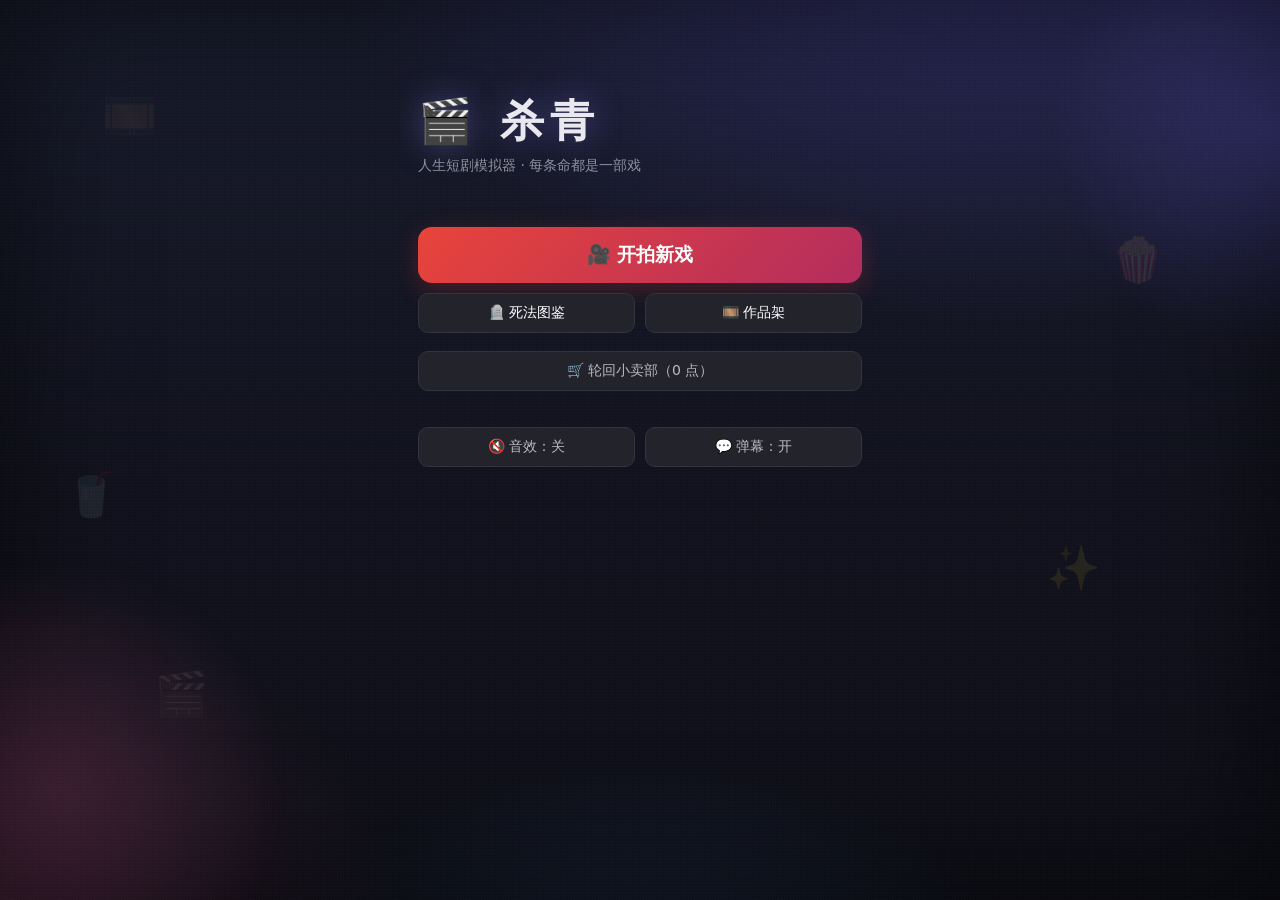
<file: index.html>
<!DOCTYPE html>
<html lang="zh-CN">
<head>
<meta charset="UTF-8">
<meta name="viewport" content="width=device-width, initial-scale=1, maximum-scale=1, user-scalable=no">
<title>杀青 · 人生短剧模拟器</title>
<link rel="stylesheet" href="src/ui/styles.css">
</head>
<body>
<div class="ambient amb1"></div>
<div class="ambient amb2"></div>
<div id="app">
  <!-- 片名页 -->
  <section id="screen-title" class="screen">
    <div class="bgfloat" style="top:10%;left:8%">🎞️</div>
    <div class="bgfloat" style="top:26%;right:9%;animation-delay:2s">🍿</div>
    <div class="bgfloat" style="bottom:20%;left:12%;animation-delay:4s">🎬</div>
    <div class="bgfloat" style="bottom:34%;right:14%;animation-delay:1.2s">✨</div>
    <div class="bgfloat" style="top:52%;left:5%;animation-delay:3s">🥤</div>
    <div class="brand">🎬 杀青</div>
    <div class="brand-sub">人生短剧模拟器 · 每条命都是一部戏</div>
    <div id="director-line" class="director"></div>
    <div id="career" class="career hidden">
      <div id="career-1" class="career-row"></div>
      <div id="career-2" class="career-row"></div>
    </div>
    <div class="menu-btns">
      <button id="btn-start" class="big-btn">🎥 开拍新戏</button>
      <div class="row">
        <button id="btn-dex" class="mid-btn">🪦 死法图鉴</button>
        <button id="btn-works" class="mid-btn">🎞️ 作品架</button>
      </div>
      <div class="row small-row">
        <button id="btn-shop" class="mid-btn ghost">🛒 轮回小卖部（<span id="reinc-num">0</span> 点）</button>
      </div>
      <div class="row small-row">
        <button id="btn-feast" class="mid-btn ghost hidden">🏆 杀青宴</button>
      </div>
      <div class="row small-row">
        <button id="btn-sound" class="mid-btn ghost">🔇 音效：关</button>
        <button id="btn-danmu" class="mid-btn ghost">💬 弹幕：开</button>
      </div>
    </div>
    <div id="shop" class="shop hidden"></div>
    <div id="challenge-banner" class="challenge hidden"></div>
  </section>

  <!-- 选角 -->
  <section id="screen-draft" class="screen hidden">
    <h2>选角：天赋十连抽</h2>
    <p class="hint">点牌翻开，选 3 张。灰卡不丢人，负面的才有节目效果。</p>
    <div id="draft-grid" class="draft-grid"></div>
    <div class="bottom-bar"><button id="btn-draft-ok" class="big-btn" disabled>确定阵容（0/3）</button></div>
  </section>

  <!-- 配点 -->
  <section id="screen-points" class="screen hidden">
    <h2>剧组配置</h2>
    <p class="hint">剩 <b id="pts-left">20</b> 点。体质决定寿命，快乐决定你能不能活到用寿命。</p>
    <div id="preset-row" class="preset-row"></div>
    <div id="dims-rows" class="dims-rows"></div>
    <div class="row" style="margin-top:14px">
      <span class="hint">性别：</span>
      <button class="sex-btn" data-sex="m">男</button>
      <button class="sex-btn" data-sex="f">女</button>
      <button class="sex-btn" data-sex="r">随机</button>
    </div>
    <div class="bottom-bar"><button id="btn-life-start" class="big-btn">🎬 开机！</button></div>
  </section>

  <!-- 拍摄中 -->
  <section id="screen-life" class="screen hidden">
    <div id="hud">
      <div id="hud-top">
        <div id="hud-age">0 岁 <span id="hud-chapter"></span></div>
        <div id="hud-right">
          <span id="hud-titles" class="hud-mini">🏅0</span>
          <button id="btn-profile" class="hud-btn">📊</button>
        </div>
      </div>
      <div id="hud-dims"></div>
      <div id="hud-chips"></div>
      <div id="hud-cast"></div>
    </div>
    <div id="stream-wrap">
      <div id="danmu-layer"></div>
      <div id="stream"></div>
      <div id="tap-hint">点击 · 过一年（长按连点）</div>
    </div>
    <div class="bottom-bar">
      <button id="btn-auto" class="mid-btn ghost">▶ 自动</button>
      <button id="btn-skip-life" class="mid-btn ghost">⏭ 快进到事件</button>
    </div>
    <!-- 决策弹层 -->
    <div id="ask" class="ask hidden">
      <div class="ask-card">
        <div id="ask-title" class="ask-title"></div>
        <div id="ask-opts" class="ask-opts"></div>
      </div>
    </div>
    <!-- 演员档案 -->
    <div id="profile" class="ask hidden" style="z-index:15">
      <div class="ask-card profile-card">
        <div class="ask-title">📊 演员档案 <span id="prof-age" style="color:#8a8a98;font-size:13px;font-weight:400"></span></div>
        <div id="prof-body"></div>
        <button id="btn-profile-close" class="mid-btn" style="margin-top:10px">收起</button>
      </div>
    </div>
    <!-- QTE -->
    <div id="qte" class="qte hidden">
      <div class="qte-title" id="qte-title">高考 · 狂点答题！</div>
      <div class="qte-time"><div id="qte-bar"></div></div>
      <div class="qte-count" id="qte-count">0</div>
      <button id="qte-btn" class="qte-btn">点！</button>
    </div>
    <!-- 大劫算分 -->
    <div id="boss" class="boss hidden">
      <div class="boss-title" id="boss-title"></div>
      <div class="boss-calc" id="boss-calc"></div>
      <div class="boss-bar-wrap"><div class="boss-line" id="boss-line"></div><div id="boss-fill"></div></div>
      <div class="boss-result" id="boss-result"></div>
      <button id="boss-ok" class="mid-btn hidden">继续</button>
    </div>
  </section>

  <!-- 杀青海报 -->
  <section id="screen-poster" class="screen hidden">
    <h2>本片已杀青</h2>
    <div id="challenge-result" class="challenge hidden"></div>
    <canvas id="poster-canvas" width="720" height="1280"></canvas>
    <div class="poster-btns">
      <button id="btn-save" class="mid-btn">🖼️ 保存海报</button>
      <button id="btn-copy" class="mid-btn">📋 复制文案</button>
    </div>
    <div class="poster-btns">
      <button id="btn-rewatch" class="mid-btn ghost">📜 重看一生</button>
      <button id="btn-challenge" class="mid-btn ghost">⚔️ 发起同题挑战</button>
      <button id="btn-again" class="big-btn glow">🎥 再拍一部（轮回点数 +<span id="reinc-gain">0</span>）</button>
    </div>
    <div id="inherit-row" class="inherit-row"></div>
  </section>

  <!-- 图鉴/作品架 -->
  <section id="screen-dex" class="screen hidden">
    <div class="dex-tabs">
      <button class="tab-btn active" data-tab="dex">🪦 死法图鉴</button>
      <button class="tab-btn" data-tab="works">🎞️ 作品架</button>
      <button class="tab-btn" data-tab="ach">🏆 成就</button>
    </div>
    <div id="dex-grid" class="dex-grid"></div>
    <div id="works-grid" class="dex-grid hidden"></div>
    <div id="ach-grid" class="dex-grid hidden"></div>
    <div class="bottom-bar"><button id="btn-dex-back" class="mid-btn">返回</button></div>
  </section>

  <!-- 杀青宴 -->
  <section id="screen-feast" class="screen hidden">
    <div class="brand" style="font-size:34px">🏆 杀青宴</div>
    <div id="feast-speech" class="director"></div>
    <div id="feast-list" class="dex-grid" style="grid-template-columns:1fr;margin-top:12px"></div>
    <div class="bottom-bar"><button id="btn-feast-back" class="mid-btn">返回</button></div>
  </section>
</div>

  <!-- 重看一生 -->
  <div id="rewatch" class="qte hidden">
    <div class="boss-title">📜 一生全本</div>
    <div id="rewatch-list" class="rewatch-list"></div>
    <button id="btn-rewatch-close" class="mid-btn">关闭</button>
  </div>
</div>
<script src="src/engine/engine.js"></script>
<script src="content/talents.js"></script>
<script src="content/talents2.js"></script>
<script src="content/fillers.js"></script>
<script src="content/crises.js"></script>
<script src="content/crises2.js"></script>
<script src="content/decades.js"></script>
<script src="content/traits.js"></script>
<script src="content/bosses.js"></script>
<script src="content/tracks.js"></script>
<script src="content/deaths.js"></script>
<script src="content/deaths2.js"></script>
<script src="content/events-child.js"></script>
<script src="content/events-teen.js"></script>
<script src="content/events-young.js"></script>
<script src="content/events-mid.js"></script>
<script src="content/events-late.js"></script>
<script src="content/events-rare.js"></script>
<script src="content/events-extra.js"></script>
<script src="content/tracks2.js"></script>
<script src="content/events-more1.js"></script>
<script src="content/events-more2.js"></script>
<script src="content/events-more3.js"></script>
<script src="content/events-more4.js"></script>
<script src="content/events-more5.js"></script>
<script src="content/events-more6.js"></script>
<script src="content/arcs-boss.js"></script>
<script src="content/arcs-love.js"></script>
<script src="content/arcs-life.js"></script>
<script src="content/arcs-misc.js"></script>
<script src="content/events-fill1.js"></script>
<script src="content/events-fill2.js"></script>
<script src="content/events-fill3.js"></script>
<script src="content/misc.js"></script>
<script src="content/achievements.js"></script>
<script src="content/titles.js"></script>
<script src="content/arcs-echo.js"></script>
<script src="content/arcs-pack3.js"></script>
<script src="content/arcs-pack4.js"></script>
<script src="content/arcs-pack5.js"></script>
<script src="content/names.js"></script>
<script src="src/ui/sfx.js"></script>
<script src="src/ui/poster.js"></script>
<script src="src/ui/app.js"></script>
</body>
</html>
</file>
<file: src/ui/styles.css>
/* 杀青 · 深色片场风 */
* { margin: 0; padding: 0; box-sizing: border-box; -webkit-tap-highlight-color: transparent; }
html, body { height: 100%; }
body {
  font-family: "PingFang SC", "Microsoft YaHei", system-ui, sans-serif;
  color: #e8e8ee;
  display: flex; justify-content: center;
  overflow: hidden;
  /* 片场夜景：深靛蓝多层渐变 */
  background:
    radial-gradient(1100px 700px at 78% -12%, rgba(74,66,168,.46) 0%, transparent 62%),
    radial-gradient(900px 640px at -8% 104%, rgba(160,64,108,.28) 0%, transparent 58%),
    radial-gradient(700px 500px at 50% 118%, rgba(44,84,132,.34) 0%, transparent 60%),
    linear-gradient(180deg, #171a2b 0%, #10111c 55%, #0d0e16 100%);
  background-attachment: fixed;
}
/* 暗角 */
body::before {
  content: ''; position: fixed; inset: 0; z-index: 0; pointer-events: none;
  box-shadow: inset 0 0 140px rgba(0,0,0,.62);
}
/* 胶片颗粒（纯 CSS 点阵） */
body::after {
  content: ''; position: fixed; inset: 0; z-index: 0; pointer-events: none; opacity: .5;
  background-image: radial-gradient(rgba(255,255,255,.028) 1px, transparent 1.2px);
  background-size: 3px 3px;
}
/* 环境光斑 */
.ambient { position: fixed; z-index: 0; pointer-events: none; }
.amb1 { width: 480px; height: 480px; top: -12%; right: -18%;
  background: radial-gradient(circle, rgba(104,92,230,.22) 0%, transparent 64%);
  animation: drift1 26s ease-in-out infinite alternate; }
.amb2 { width: 520px; height: 520px; bottom: -16%; left: -16%;
  background: radial-gradient(circle, rgba(210,90,140,.15) 0%, transparent 64%);
  animation: drift2 33s ease-in-out infinite alternate; }
@keyframes drift1 { to { transform: translate(-60px, 50px) scale(1.12); } }
@keyframes drift2 { to { transform: translate(50px, -46px) scale(1.08); } }
#app { width: 100%; max-width: 480px; height: 100dvh; position: relative; z-index: 1; display: flex; flex-direction: column; }
.screen { position: absolute; inset: 0; display: flex; flex-direction: column; padding: 20px 18px 14px; overflow-y: auto; }
.hidden { display: none !important; }
h2 { font-size: 20px; margin-bottom: 6px; }
.hint { font-size: 13px; color: #9a9aa8; margin-bottom: 12px; line-height: 1.6; }
.row { display: flex; gap: 10px; align-items: center; }
.small-row { margin-top: 8px; }

/* 按钮 */
button { font-family: inherit; border: none; cursor: pointer; color: #fff; transition: transform .06s, filter .15s; }
button:active { transform: scale(.96); }
.big-btn { background: linear-gradient(135deg, #e8443a, #b32d5e); font-size: 19px; font-weight: 700; padding: 15px 22px; border-radius: 14px; width: 100%; box-shadow: 0 6px 24px rgba(232,68,58,.25); }
.big-btn:disabled { filter: grayscale(1) brightness(.6); }
.mid-btn { background: #23232c; border: 1px solid #34343f; padding: 10px 14px; border-radius: 10px; font-size: 14px; flex: 1; }
.mid-btn.ghost { color: #b9b9c6; }
.menu-btns { margin-top: 18px; display: flex; flex-direction: column; gap: 10px; }
.bottom-bar { padding: 10px 0 4px; }

/* 片名页 */
.brand { font-size: 44px; font-weight: 900; letter-spacing: 6px; margin-top: 8vh; text-shadow: 0 0 34px rgba(150,140,255,.35); }
.brand-sub { color: #8f8f9d; margin-top: 6px; font-size: 14px; }
.director { margin-top: 14px; font-size: 13px; color: #c8a24a; min-height: 20px; line-height: 1.6; }
.shop { margin-top: 12px; background: #17171e; border: 1px solid #2c2c38; border-radius: 12px; padding: 12px; display: flex; flex-direction: column; gap: 8px; }
.shop button { text-align: left; }
.challenge { margin-top: 12px; background: rgba(232,68,58,.12); border: 1px solid rgba(232,68,58,.4); border-radius: 10px; padding: 10px; font-size: 13px; color: #ffb0a9; line-height: 1.6; }

/* 选角 */
.draft-grid { display: grid; grid-template-columns: repeat(5, 1fr); gap: 8px; }
.tcard { aspect-ratio: 3/4.4; border-radius: 10px; background: #1c1c24; border: 1px solid #2e2e3a; position: relative; overflow: hidden; display: flex; flex-direction: column; align-items: center; justify-content: center; gap: 4px; font-size: 11px; padding: 4px; transition: transform .18s, box-shadow .18s; }
.tcard .back { position: absolute; inset: 0; background: linear-gradient(160deg, #262631, #16161d); display: flex; align-items: center; justify-content: center; font-size: 22px; color: #44445a; border-radius: 10px; }
.tcard.open .back { display: none; }
.tcard .face { display: none; text-align: center; }
.tcard.open .face { display: block; }
.tcard .face .em { font-size: 24px; }
.tcard .face .nm { font-weight: 700; font-size: 11px; line-height: 1.2; }
.tcard .face .ds { font-size: 9px; color: #8b8b99; line-height: 1.25; margin-top: 2px; }
.tcard.g1 { border-color: #3f6db3; box-shadow: 0 0 10px rgba(63,109,179,.25); }
.tcard.g2 { border-color: #9b59d0; box-shadow: 0 0 12px rgba(155,89,208,.35); }
.tcard.g3 { border-color: #e8b13a; box-shadow: 0 0 16px rgba(232,177,58,.5); }
.tcard.sel { outline: 2px solid #e8443a; transform: translateY(-4px); }

/* 配点 */
.preset-row { display: flex; gap: 6px; overflow-x: auto; padding-bottom: 6px; margin-bottom: 8px; }
.preset-row button { flex: 0 0 auto; background: #20202a; border: 1px solid #33333f; padding: 7px 11px; border-radius: 999px; font-size: 12px; color: #cfcfda; }
.dims-rows { display: flex; flex-direction: column; gap: 10px; }
.dim-row { display: flex; align-items: center; gap: 10px; background: #17171e; border: 1px solid #2a2a35; border-radius: 12px; padding: 10px 12px; }
.dim-row .nm { width: 84px; font-weight: 700; }
.dim-row .nm small { display: block; font-weight: 400; color: #83838f; font-size: 10px; }
.dim-row button { width: 34px; height: 34px; border-radius: 10px; background: #26262f; font-size: 18px; }
.dim-row .val { width: 34px; text-align: center; font-size: 20px; font-weight: 800; }
.sex-btn { background: #20202a; border: 1px solid #33333f; padding: 8px 16px; border-radius: 999px; font-size: 13px; }
.sex-btn.on { border-color: #e8443a; color: #ff8d84; }

/* 拍摄中 */
#hud { display: flex; align-items: center; gap: 10px; padding: 6px 2px; }
#hud-age { font-size: 17px; font-weight: 800; color: #ffd28a; white-space: nowrap; }
#hud-dims { display: flex; gap: 6px; flex: 1; flex-wrap: wrap; }
.dim-pill { font-size: 11px; background: #1a1a22; border: 1px solid #2c2c37; padding: 3px 8px; border-radius: 999px; color: #c9c9d6; white-space: nowrap; transition: all .2s; }
.dim-pill.warn { border-color: #b3542d; color: #ff9d6e; animation: pulse .8s infinite; }
.dim-pill.good { border-color: #c8a24a; color: #ffe19e; }
@keyframes pulse { 50% { opacity: .55; } }
#stream-wrap { flex: 1; position: relative; overflow-y: auto; padding: 8px 2px 60px; }
#stream { display: flex; flex-direction: column; gap: 8px; }
.line { font-size: 15.5px; line-height: 1.65; padding: 7px 11px; border-radius: 10px; background: rgba(255,255,255,.03); animation: rise .25s ease; word-break: break-all; }
@keyframes rise { from { opacity: 0; transform: translateY(8px); } }
.line.g0 { color: #6f6f7e; }
.line.g1 { color: #9ec1ff; background: rgba(80,130,220,.08); }
.line.g2 { color: #d2a6ff; background: rgba(150,90,220,.1); }
.line.g3 { color: #ffd98a; background: rgba(220,170,60,.12); font-weight: 600; }
.line.gm1 { color: #ff9d8a; background: rgba(220,80,60,.1); }
.line.death { color: #fff; background: rgba(255,255,255,.08); font-weight: 700; }
.line.decade, .line.trait { color: #ffd28a; }
#tap-hint { position: absolute; bottom: 8px; left: 0; right: 0; text-align: center; font-size: 11px; color: #55555f; pointer-events: none; }

/* 弹幕 */
#danmu-layer { position: absolute; inset: 0; overflow: hidden; pointer-events: none; z-index: 5; }
.dm { position: absolute; white-space: nowrap; font-size: 12px; color: rgba(255,255,255,.75); text-shadow: 0 1px 2px rgba(0,0,0,.8); animation: dmslide 6s linear forwards; }
@keyframes dmslide { from { transform: translateX(100vw); } to { transform: translateX(-120%); } }

/* 决策弹层 */
.ask { position: absolute; inset: 0; background: rgba(0,0,0,.6); display: flex; align-items: flex-end; z-index: 20; backdrop-filter: blur(2px); }
.ask-card { width: 100%; background: #1b1b23; border-radius: 18px 18px 0 0; padding: 18px 16px 22px; animation: up .22s ease; }
@keyframes up { from { transform: translateY(40px); opacity: .4; } }
.ask-title { font-size: 16.5px; line-height: 1.6; margin-bottom: 14px; font-weight: 600; }
.ask-opts { display: flex; flex-direction: column; gap: 9px; }
.ask-opts button { text-align: left; background: #24242f; border: 1px solid #37374a; padding: 13px 14px; border-radius: 12px; font-size: 15px; }
.ask-opts button small { display: block; color: #8a8a98; font-size: 12px; margin-top: 3px; }
.ask-opts button.gold { border-color: #a8842f; background: rgba(200,160,60,.12); }

/* QTE */
.qte { position: absolute; inset: 0; background: rgba(10,10,16,.94); display: flex; flex-direction: column; align-items: center; justify-content: center; gap: 18px; z-index: 30; }
.qte-title { font-size: 22px; font-weight: 800; }
.qte-time { width: 70%; height: 8px; background: #26262f; border-radius: 99px; overflow: hidden; }
#qte-bar { height: 100%; width: 100%; background: linear-gradient(90deg, #e8443a, #e8b13a); }
.qte-count { font-size: 44px; font-weight: 900; color: #ffd98a; }
.qte-btn { width: 150px; height: 150px; border-radius: 50%; background: radial-gradient(circle at 35% 30%, #ff6b5e, #b32d3e); font-size: 30px; font-weight: 900; box-shadow: 0 10px 40px rgba(232,68,58,.4); }
.qte-btn:active { transform: scale(.9); }

/* 大劫算分 */
.boss { position: absolute; inset: 0; background: rgba(8,8,14,.96); display: flex; flex-direction: column; align-items: center; justify-content: center; gap: 14px; z-index: 30; padding: 24px 18px; }
.boss > * { width: 100%; flex: 0 0 auto; }
.boss .mid-btn { max-width: 240px; }
.boss-title { font-size: 22px; font-weight: 900; color: #ffd98a; }
.boss-calc { width: 100%; max-height: 46vh; overflow-y: auto; display: flex; flex-direction: column; gap: 7px; font-size: 15px; }
.boss-calc .it { display: flex; justify-content: space-between; background: #17171f; border-radius: 9px; padding: 8px 12px; animation: rise .2s ease; }
.boss-calc .it b { color: #9ec1ff; }
.boss-calc .it.tot { background: rgba(232,177,58,.14); color: #ffd98a; font-weight: 800; }
.boss-bar-wrap { width: 100%; height: 18px; background: #1c1c26; border-radius: 99px; position: relative; }
#boss-fill { height: 100%; border-radius: 99px; background: linear-gradient(90deg, #b32d5e, #e8b13a); width: 0; transition: width .5s ease; }
.boss-line { position: absolute; top: -4px; bottom: -4px; width: 3px; background: #7fe0a0; }
.boss-result { font-size: 17px; line-height: 1.7; text-align: center; min-height: 60px; }
.boss-result .big { font-size: 26px; font-weight: 900; }

/* 海报 */
#screen-poster { align-items: center; }
#poster-canvas { width: min(78vw, 330px); height: auto; border-radius: 14px; box-shadow: 0 12px 44px rgba(0,0,0,.6); }
.poster-btns { display: flex; gap: 10px; width: 100%; margin-top: 10px; }
.poster-btns .big-btn { width: auto; flex: 2; white-space: nowrap; }
.poster-btns .mid-btn { flex: 1; white-space: nowrap; }
.inherit-row { margin-top: 10px; font-size: 13px; color: #b9b9c6; width: 100%; }
.inherit-row .inh { display: inline-flex; gap: 6px; align-items: center; background: #20202a; border: 1px solid #3a3a48; padding: 7px 12px; border-radius: 999px; margin: 4px; }

/* 图鉴 */
.dex-tabs { display: flex; gap: 8px; margin-bottom: 12px; }
.tab-btn { background: #20202a; border: 1px solid #33333f; padding: 9px 16px; border-radius: 999px; font-size: 14px; }
.tab-btn.active { border-color: #e8443a; color: #ff9d8a; }
.dex-grid { flex: 1; overflow-y: auto; display: grid; grid-template-columns: 1fr 1fr; gap: 8px; align-content: start; }
.dex-card { background: #17171e; border: 1px solid #2a2a35; border-radius: 10px; padding: 10px; font-size: 12px; color: #a7a7b4; line-height: 1.5; }
.dex-card.got { border-color: #3a5a8f; color: #dfe6f5; }
.dex-card.got .ic { font-size: 20px; }
.dex-card.locked { opacity: .35; }

/* 幕转场 + 重看一生 */
.line.chapter { text-align: center; color: #ffd28a; background: none; letter-spacing: 3px; font-weight: 700; margin-top: 8px; }
.rewatch-list { flex: 1; overflow-y: auto; width: 100%; display: flex; flex-direction: column; gap: 6px; padding: 0 12px; }
.rewatch-list .line { font-size: 14px; }

/* ============ 动效打磨 ============ */
/* 屏幕切换入场 */
.screen.entering { animation: screenIn .26s ease; }
@keyframes screenIn { from { opacity: 0; transform: translateY(12px); } }
.screen > * { position: relative; z-index: 1; }

/* 稀有度入场：蓝/紫滑入，金卡弹跳 */
.line.g1 { border-left: 3px solid #4f7fd0; animation: riseL .3s ease; }
.line.g2 { border-left: 3px solid #9b59d0; animation: riseL .3s ease; }
.line.g3 { border-left: 3px solid #e8b13a; animation: goldIn .5s ease; box-shadow: 0 0 18px rgba(232,177,58,.25); }
@keyframes riseL { from { opacity: 0; transform: translateX(-14px); } }
@keyframes goldIn { 0% { opacity: 0; transform: scale(.92); } 55% { transform: scale(1.03); } 100% { opacity: 1; transform: scale(1); } }
.line.death { animation: fadeSlow .6s ease; }
@keyframes fadeSlow { from { opacity: 0; } }

/* HUD 数值跳动 + 浮动增减 */
.dim-pill { position: relative; }
.dim-pill.bump { animation: pillBump .5s ease; }
@keyframes pillBump { 30% { transform: scale(1.22); } }
.dim-pill .dd { position: absolute; top: -15px; left: 50%; transform: translateX(-50%); font-size: 10px; font-weight: 800; animation: ddUp .9s ease forwards; pointer-events: none; text-shadow: 0 1px 2px rgba(0,0,0,.9); }
.dd.up { color: #7fe0a0; } .dd.down { color: #ff8d7a; }
@keyframes ddUp { from { opacity: 1; transform: translate(-50%, 0); } to { opacity: 0; transform: translate(-50%, -12px); } }

/* 决策选项 stagger 滑入 */
.ask-opts button { animation: optIn .24s ease backwards; }
.ask-opts button:nth-child(2) { animation-delay: .06s; }
.ask-opts button:nth-child(3) { animation-delay: .12s; }
.ask-opts button:nth-child(4) { animation-delay: .18s; }
@keyframes optIn { from { opacity: 0; transform: translateX(-16px); } }

/* 选角真翻牌 */
.tcard.open .face { animation: flipIn .28s ease; }
@keyframes flipIn { from { transform: rotateY(90deg); opacity: .4; } to { transform: rotateY(0); opacity: 1; } }

/* QTE 打击感 */
.qte-btn.hit { animation: qteHit .1s ease; }
@keyframes qteHit { 50% { transform: scale(.9); } }
.qte-count.bump { animation: pillBump .15s ease; }
.qte-float { position: absolute; font-size: 18px; font-weight: 900; color: #ffd98a; animation: qteFloat .7s ease forwards; pointer-events: none; text-shadow: 0 1px 3px rgba(0,0,0,.8); }
@keyframes qteFloat { from { opacity: 1; } to { opacity: 0; transform: translateY(-30px); } }

/* 大劫结算砸落 */
.boss-result.slam { animation: slam .38s ease; }
@keyframes slam { 0% { transform: scale(1.7); opacity: 0; } 100% { transform: scale(1); opacity: 1; } }

/* 海报入场 */
#poster-canvas.show { animation: posterIn .45s ease; }
@keyframes posterIn { from { opacity: 0; transform: scale(.92) rotate(-1.2deg); } }

/* 片名页漂浮氛围 */
.bgfloat { position: fixed; opacity: .09; font-size: 44px; animation: floaty 9s ease-in-out infinite; pointer-events: none; z-index: 0; }
@keyframes floaty { 50% { transform: translateY(-20px) rotate(7deg); } }

/* 再拍一部呼吸灯 */
.big-btn.glow { animation: breathGlow 2.4s ease-in-out infinite; }
@keyframes breathGlow { 50% { box-shadow: 0 6px 36px rgba(232,68,58,.55); } }

/* 无障碍：减少动效 */
@media (prefers-reduced-motion: reduce) {
  *, *::before, *::after { animation-duration: .01ms !important; animation-iteration-count: 1 !important; transition-duration: .01ms !important; }
  .ambient { animation: none !important; }
}

/* ============ 状态透明化：HUD 升级 + 命运 chips + 档案面板 ============ */
#hud { flex-wrap: wrap; gap: 6px; }
#hud-top { display: flex; align-items: center; justify-content: space-between; width: 100%; }
#hud-age { font-size: 19px; }
#hud-chapter { font-size: 11px; color: #8a8a98; margin-left: 4px; font-weight: 400; }
.hud-btn { background: #1e1e28; border: 1px solid #34343f; color: #c9c9d6; font-size: 12px; padding: 4px 11px; border-radius: 999px; }
.hud-btn:active { transform: scale(.94); }
.dim-pill.st { display: inline-flex; flex-direction: column; gap: 3px; padding: 5px 8px 6px; min-width: 54px; }
.dim-pill .bar { display: block; height: 3px; background: #2c2c37; border-radius: 2px; overflow: hidden; }
.dim-pill .bar i { display: block; height: 100%; width: 20%; background: #7a86b8; border-radius: 2px; transition: width .45s ease; }
.dim-pill.warn .bar i { background: #c96a3a; }
.dim-pill.good .bar i { background: #c8a24a; }
#hud-chips { display: flex; gap: 5px; flex-wrap: wrap; width: 100%; }
.chip { font-size: 11px; padding: 2px 9px; border-radius: 999px; background: #191922; border: 1px solid #2c2c37; color: #a9a9ba; }
.chip-track { border-color: #4a3f6e; color: #c9b8ee; }
.chip-love { border-color: #6e3f5a; color: #eeb8d4; }
.chip-warn { border-color: #7a4030; color: #ff9d7a; }
.chip-ob { border-color: #3f6e5a; color: #a9e8cc; }
#hud-chips .chip { cursor: pointer; }
.profile-card { max-height: 84dvh; overflow-y: auto; }
.pf-sec { margin-bottom: 13px; }
.pf-h { font-size: 13px; color: #9ec1ff; font-weight: 700; margin-bottom: 7px; }
.pf-dim { display: flex; align-items: center; gap: 8px; margin-bottom: 6px; font-size: 13px; }
.pf-dim .lb { width: 64px; color: #c9c9d6; }
.pf-dim .vl { width: 30px; font-weight: 800; text-align: right; }
.pf-dim .pbar { flex: 1; height: 6px; background: #26262f; border-radius: 3px; overflow: hidden; }
.pf-dim .pbar i { display: block; height: 100%; background: linear-gradient(90deg, #4f7fd0, #9b59d0); transition: width .4s; }
.pf-dim .fl { width: 76px; font-size: 11px; color: #8a8a98; text-align: right; }
.pf-chips { display: flex; flex-wrap: wrap; gap: 5px; }
.pf-chips .chip { cursor: default; }
.pf-row { display: flex; justify-content: space-between; font-size: 13px; padding: 4px 0; border-bottom: 1px dashed #26262f; }
.pf-row b { color: #ffd98a; }
.pf-empty { color: #5f5f6c; font-size: 12px; }

/* ============ 事件展示 v2：剧本条 ============ */
#stream { gap: 4px; }
.evt { display: grid; grid-template-columns: 26px 1fr; column-gap: 8px; position: relative; }
.evt-rail { position: relative; }
.evt-rail::before { content: ''; position: absolute; left: 50%; top: 0; bottom: 0; width: 2px; margin-left: -1px; background: #20202a; }
#stream > .evt:first-child .evt-rail::before { top: 55%; }
#stream > .evt:last-child .evt-rail::before { bottom: 55%; }
.evt-dot { position: absolute; left: 50%; top: 9px; width: 8px; height: 8px; border-radius: 50%; transform: translateX(-50%); background: #4a4a56; z-index: 1; box-shadow: 0 0 0 2px #101219; }
.evt.g1 .evt-dot { background: #4f7fd0; }
.evt.g2 .evt-dot { background: #9b59d0; }
.evt.g3 .evt-dot { background: #e8b13a; box-shadow: 0 0 0 2px #101219, 0 0 10px rgba(232,177,58,.8); }
.evt.death .evt-dot { background: #e8e8ee; }
.evt.askline .evt-dot { background: #e0705a; }
.evt-body { padding: 6px 10px; border-radius: 10px; background: rgba(255,255,255,.028); }
.evt-meta { display: flex; align-items: center; gap: 5px; margin-bottom: 3px; flex-wrap: wrap; }
.evt-age { font-size: 10px; color: #5f5f6c; font-weight: 700; margin-right: 2px; }
.badge { display: inline-block; font-size: 10px; line-height: 1.5; padding: 0 7px; border-radius: 999px; border: 1px solid transparent; }
.b-golden { color: #ffd98a; border-color: #8a6a1f; background: rgba(232,177,58,.12); }
.b-boss { color: #ff9d8a; border-color: #8a3a2e; background: rgba(232,68,58,.12); }
.b-crisis { color: #ff9d8a; border-color: #7a4030; }
.b-decade { color: #ffd28a; border-color: #6a5a2e; }
.b-arc { color: #9ec1ff; border-color: #2e4a7a; }
.b-track { color: #d2a6ff; border-color: #5a3a7a; }
.b-trait { color: #9ec1ff; border-color: #2e4a7a; }
.b-title { color: #ffe19e; border-color: #8a6a1f; }
.b-branch { color: #9ec1ff; border-color: #2e4a7a; }
.b-ans { color: #a9e8cc; border-color: #2e5a46; }
.b-memory { color: #8a8a98; border-color: #3a3a46; }
.b-death { color: #fff; border-color: #6a6a76; }
.evt-text { font-size: 14.5px; line-height: 1.6; color: #c9c9d6; word-break: break-word; }
.evt.g0 .evt-text { font-size: 13px; color: #6f6f7e; }
.evt.g1 .evt-text { color: #9ec1ff; }
.evt.g2 .evt-text { color: #d2a6ff; }
.evt.g3 .evt-text { font-size: 16px; font-weight: 700; color: #ffd98a; }
.evt.askline .evt-text { color: #ff9d8a; font-weight: 600; }
.evt.death .evt-body { background: rgba(255,255,255,.07); }
.evt.death .evt-text { color: #fff; font-weight: 700; }
.evt.ans .evt-body { margin-left: 12px; background: rgba(127,224,160,.055); }
.evt.ans .evt-text { color: #a9e8cc; font-size: 13.5px; }
.evt.summary { grid-template-columns: 1fr; }
.evt.summary .evt-rail { display: none; }
.evt.summary .evt-body { background: none; text-align: center; font-size: 11.5px; color: #5f5f6c; padding: 2px; }
.evt.chapter { grid-template-columns: 1fr; margin-top: 10px; }
.evt.chapter .evt-rail { display: none; }
.evt.chapter .evt-body { background: none; text-align: center; padding: 4px 0 2px; }
.evt.chapter .evt-text { color: #ffd28a; font-weight: 700; letter-spacing: 4px; font-size: 13px; }
.evt.g1 .evt-body, .evt.g2 .evt-body, .evt.g3 .evt-body, .evt.askline .evt-body, .evt.death .evt-body { animation: riseL .3s ease; }
.evt.g3 .evt-body { animation: goldIn .5s ease; }

/* ============ 常驻信息板 v3 ============ */
#hud { padding: 7px 8px; background: rgba(8,9,16,.42); border: 1px solid rgba(255,255,255,.07); border-radius: 12px; gap: 5px; }
#hud-top { margin-bottom: 1px; }
#hud-age { font-size: 17px; }
#hud-right { display: flex; align-items: center; gap: 6px; }
.hud-mini { font-size: 11px; color: #ffe19e; background: rgba(200,160,60,.1); border: 1px solid rgba(200,160,60,.3); padding: 2px 8px; border-radius: 999px; }
.hud-btn { padding: 2px 9px; font-size: 12px; }
.dim-pill.st { min-width: 56px; padding: 3px 7px 4px; gap: 2px; }
.dim-pill.st span:first-child { font-size: 12px; }
#hud-chips .chip { font-size: 10.5px; padding: 1px 8px; }
#hud-cast { display: flex; gap: 4px; overflow-x: auto; width: 100%; scrollbar-width: none; }
#hud-cast::-webkit-scrollbar { display: none; }
#hud-cast .chip { font-size: 10.5px; padding: 1px 7px; flex: 0 0 auto; }
.career { margin-top: 14px; background: rgba(8,9,16,.4); border: 1px solid rgba(255,255,255,.08); border-radius: 12px; padding: 10px 14px; }
.career-row { font-size: 12.5px; color: #c9c9d6; line-height: 1.9; }
.career-row:first-child { color: #ffd98a; }
</file>
